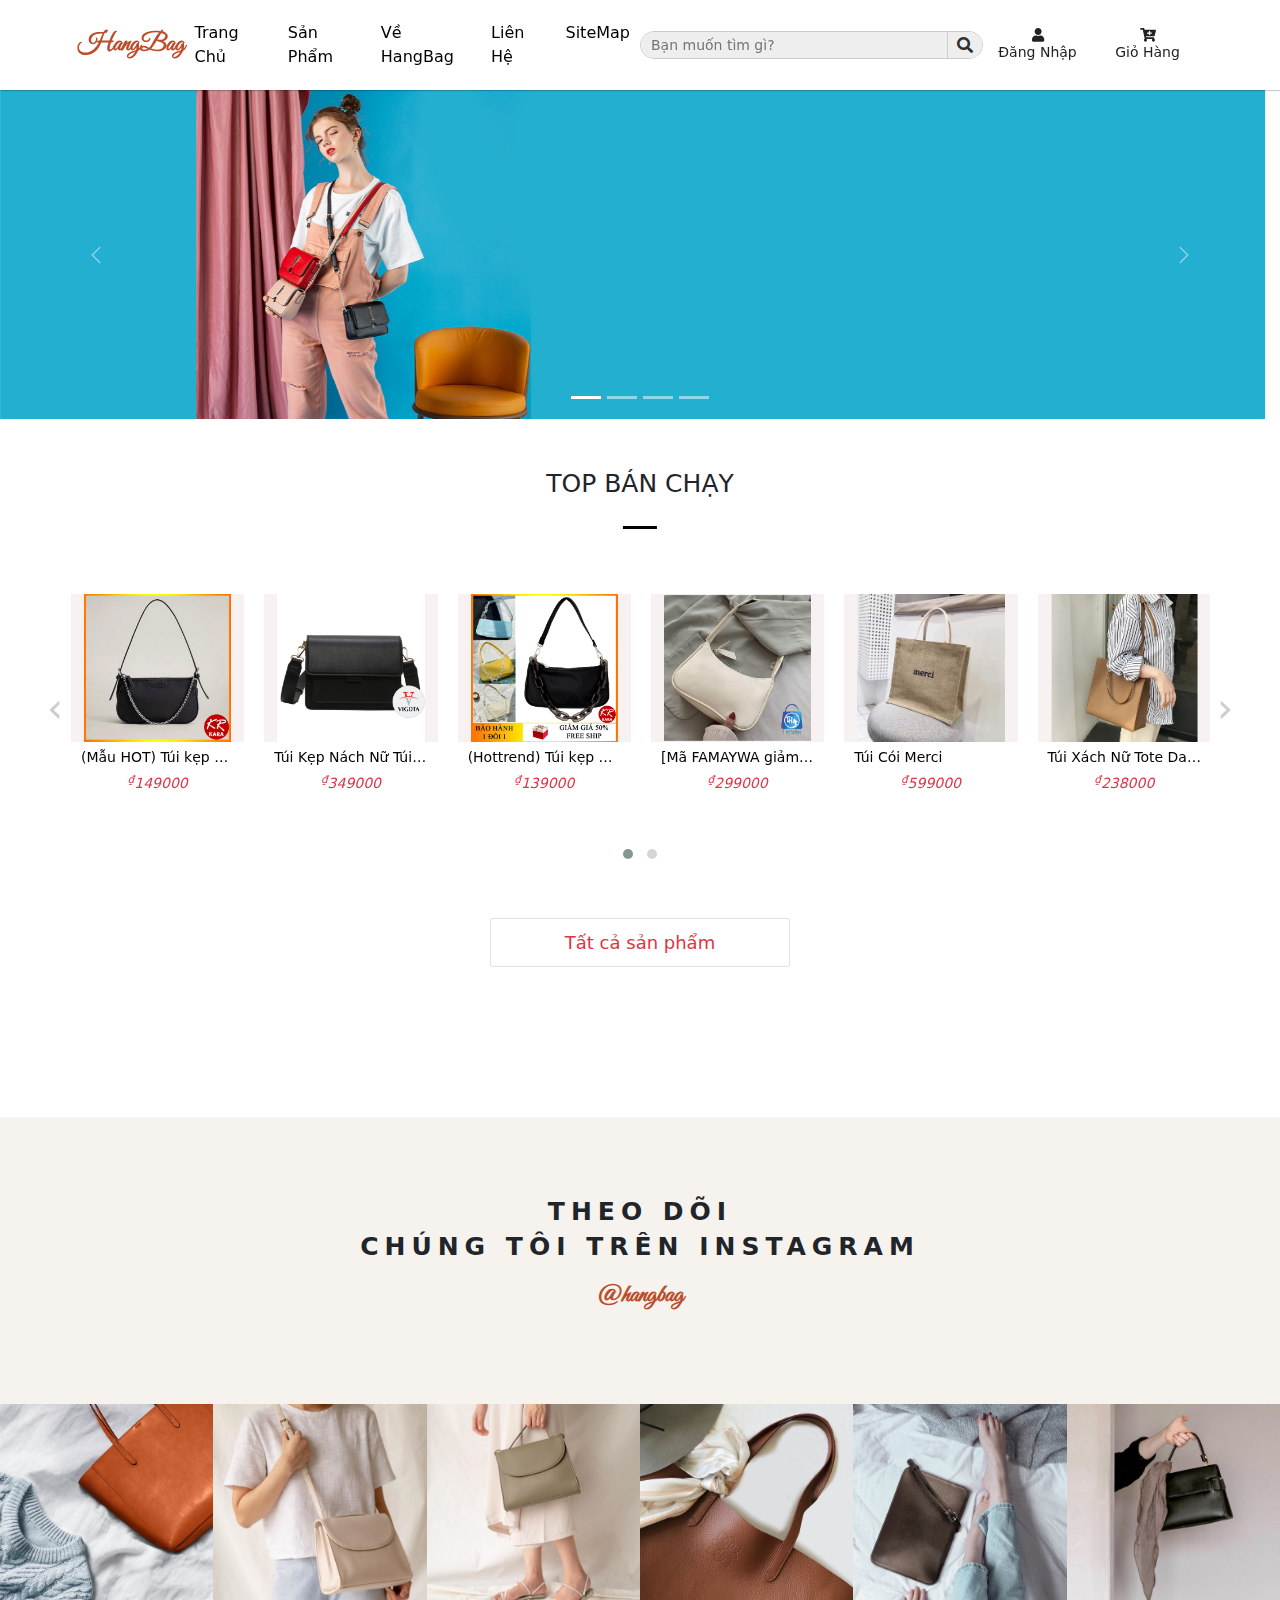
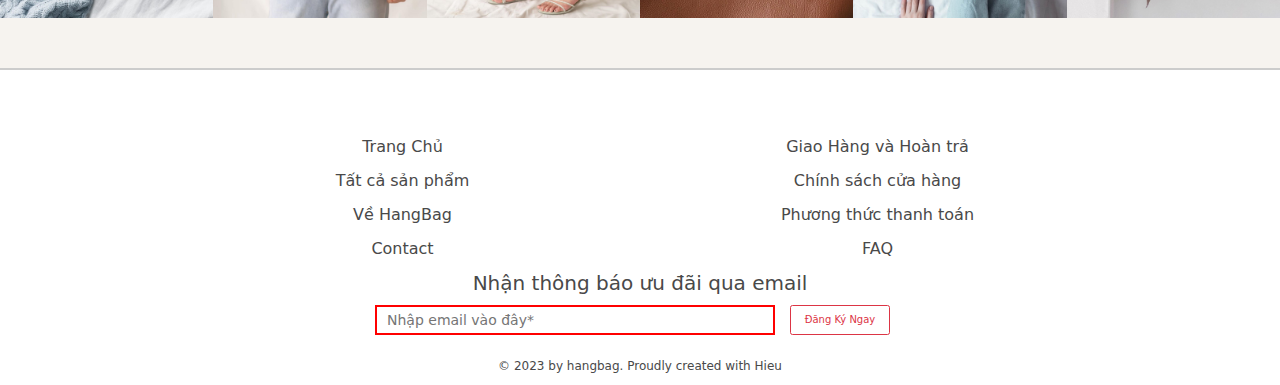
<file: index.html>
<!DOCTYPE html>
<html lang="en">

<head>
    <meta charset="UTF-8">
    <meta http-equiv="X-UA-Compatible" content="IE=edge">
    <meta name="viewport" content="width=device-width, initial-scale=1.0">
    <title>HangBag</title>
    <!-- <link rel="stylesheet" href="https://cdnjs.cloudflare.com/ajax/libs/normalize/8.0.1/normalize.min.css" -->
    <!-- integrity="sha512-NhSC1YmyruXifcj/KFRWoC561YpHpc5Jtzgvbuzx5VozKpWvQ+4nXhPdFgmx8xqexRcpAglTj9sIBWINXa8x5w=="
        crossorigin="anonymous" /> -->
    <link rel="preconnect" href="https://fonts.gstatic.com">
    <link href="https://fonts.googleapis.com/css2?family=Roboto:ital,wght@0,300;0,400;0,500;0,700;1,300&display=swap"
        rel="stylesheet">
    <link href="https://fonts.googleapis.com/css2?family=Great+Vibes&display=swap" rel="stylesheet">

    <link rel="stylesheet" href="./assets/bootstrap/css/bootstrap.min.css">
    <script src="./assets/bootstrap/js/bootstrap.bundle.js"></script>
    <link rel="stylesheet" href="./assets/fonts/fontawesome/css/all.min.css">
    <script src="./assets/js/jquery-3.6.0.min.js"></script>
    <link rel="stylesheet" href="./assets/bootstrap/css/owl.carousel.min.css">
    <link rel="stylesheet" href="./assets/bootstrap/css/owl.theme.default.min.css">
    <link rel="stylesheet" href="./assets/css/base.css">
    <link rel="stylesheet" href="./assets/css/main.css">
    <script src="./assets/bootstrap/js/owl.carousel.min.js"></script>

</head>

<body>
    <div id="app">
        <div class="header__colapse">
            <nav class="navbar">
                <ul class="navbar-nav">
                    <li class="user-name nav-item text-center nav-user"><a href="./pages/login.html">Tên tài khoản</a>
                    </li>
                    <li class="nav-item header__colapse-item"><a href="./index.html" class="nav-link mx-2">Trang Chủ</a></li>
                    <li class="nav-item header__colapse-item"><a href="./pages/products.html" class="nav-link mx-2">Sản
                            Phẩm</a></li>
                    <li class="nav-item header__colapse-item"><a href="./pages/cart.html" class="nav-link mx-2">Giỏ
                            Hàng</a>
                    </li>
                    <li class=" nav-item header__colapse-item header__colapse-logout"><a href="./pages/login.html"
                            class="logout nav-link mx-2">Đăng xuất</a></li>
                </ul>
            </nav>
        </div>
        <header class="header">
            <div class="heading container">
                <div class="heading d-flex justify-content-center">
                    <div class="heading__left">
                        <a href="/" class="heading__logo">HangBag</a>
                        <div class="nav">
                            <nav class="navbar navbar-expand">
                                <ul class="navbar-nav">
                                    <li class="nav-item"><a href="./index.html" class="nav-link mx-2">Trang Chủ</a></li>
                                    <li class="nav-item"><a id="btnProduct" href="./pages/products.html"
                                            class="nav-link mx-2">Sản Phẩm</a></li>
                                    <li class="nav-item"><a href="./pages/about.html" class="nav-link mx-2">Về
                                            HangBag</a></li>
                                    <li class="nav-item"><a href="./pages/contact.html" class="nav-link mx-2">Liên
                                            Hệ</a></li>
                                    <li class="nav-item"><a href="./pages/sitemap.html" class="nav-link mx-2">SiteMap</a></li>
                                </ul>
                            </nav>
                        </div>
                    </div>
                    <div class="heading__right">
                        <div class="heading__search">
                            <input type="text" name="search" id="search" placeholder="Bạn muốn tìm gì?">
                            <a href="" class="btn-search search__btn">
                                <i class="fas fa-search"></i>
                            </a>
                        </div>
                        <div class="heading__user">
                            <div class="user mx-3 no-account user-has-account">
                                <!-- user-has-account  no-account-->
                                <a href="./pages/login.html" class="user-link">
                                    <i class="fas fa-user user-icon"></i>
                                    <span class="user-name">Đăng Nhập</span>
                                </a>
                                <div class="has-user">
                                    <div class="user-wrap-info"><a class="user-info" href="./pages/login.html">Thông tin
                                            cá nhân</a></div>
                                    <div class="user-wrap-info"><a class="user-info" href="./pages/cart.html">Xem đơn
                                            hàng</a></div>
                                    <div class="user-wrap-info"><a class="user-info logout" href="">Đăng xuất</a></div>
                                </div>
                            </div>
                            <div class="cart mx-3">
                                <!-- cart_has-item -->
                                <a href="./pages/cart.html" class="cart-link">
                                    <i class="fas fa-cart-plus cart-icon"></i>
                                    <span class="user-cart">Giỏ Hàng</span>
                                </a>
                                <span class="totalProduct "></span>
                            </div>
                        </div>
                    </div>
                </div>

            </div>
            <div class="header__btn-colapse">
                <label for="toggle-nav" id="nav-btn-colapse" class="header__toggle-nav"></label>
            </div>


        </header>
        <div class="main">
            <!-- phải chỉnh lại -->
            <div id="bannerProduct" class="carousel slide" data-interval="500" data-bs-ride="carousel">
                <div class="carousel-indicators">
                    <button type="button" data-bs-target="#bannerProduct" data-bs-slide-to="0" class="active"
                        aria-current="true" aria-label="Slide 1"></button>
                    <button type="button" data-bs-target="#bannerProduct" data-bs-slide-to="1"
                        aria-label="Slide 2"></button>
                    <button type="button" data-bs-target="#bannerProduct" data-bs-slide-to="2"
                        aria-label="Slide 3"></button>
                    <button type="button" data-bs-target="#bannerProduct" data-bs-slide-to="3"
                        aria-label="Slide 4"></button>
                </div>
                <div class="carousel-inner">
                    <div class="carousel-item active row">
                        <img src="./assets/img/slide-img-1.jpg" class=" d-block w-100" alt="...">
                    </div>
                    <div class="carousel-item">
                        <img src="./assets/img/slide-img-2.jpg" class=" d-block w-100" alt="...">
                    </div>
                    <div class="carousel-item">
                        <img src="./assets/img/slide-img-3.jpg" class=" d-block w-100" alt="...">
                    </div>
                    <div class="carousel-item">
                        <img src="./assets/img/slide-img-4.jpg" class=" d-block w-100" alt="...">
                    </div>
                </div>
                <button class="carousel-control-prev" type="button" data-bs-target="#bannerProduct"
                    data-bs-slide="prev">
                    <span class="carousel-control-prev-icon" aria-hidden="true"></span>
                    <span class="visually-hidden">Previous</span>
                </button>
                <button class="carousel-control-next" type="button" data-bs-target="#bannerProduct"
                    data-bs-slide="next">
                    <span class="carousel-control-next-icon" aria-hidden="true"></span>
                    <span class="visually-hidden">Next</span>
                </button>
            </div>
            <!-- best sale -->
            <div class="sale container">
                <h1 class="sale__heading">
                    top bán chạy
                </h1>
                <div class="sale__product">
                    <!-- <div class="row sale__content pt-5 d-flex "> -->
                    <div class="owl-carousel wrapper-product owl-theme owl-loaded">
                        <div class="owl-stage-outer">
                            <div class="owl-stage">
                                <div class="owl-item ">
                                    <a href="./pages/products-detail.html" id="item-1" class="sale__item-link">
                                        <div class="sale__wrap-img">
                                            <img src="./assets/img/items/item-1.jpg" alt="" class="sale__img">
                                            <span class="sale__view">Xem chi tiết</span>
                                        </div>
                                        <span class="sale__discript d-block">(Mẫu HOT) Túi kẹp nách nữ vải dù dây xích
                                            KR 323- Chất Dù cao cấp, Size 24, 3 màu lựa chọn- KARA 323</span>
                                        <span class="sale__price text-danger d-block">
                                            <sup>₫</sup>149000</span>
                                    </a>
                                </div>
                                <div class="owl-item ">
                                    <a href="./pages/products-detail.html" id="item-2" class="sale__item-link">
                                        <div class="sale__wrap-img">
                                            <img src="./assets/img/items/item-2.jpg" alt="" class="sale__img">
                                            <span class="sale__view">Xem chi tiết</span>
                                        </div>
                                        <span class="sale__discript d-block">Túi Kẹp Nách Nữ Túi Đeo Chéo Nữ Vintage
                                            Hottrend KR 180- 2 Màu Lựa chọn, Chất liệu cao cấp, Có 2 Dây- KARA
                                            180</span>
                                        <span class="sale__price text-danger d-block">
                                            <sup>₫</sup>349000</span>
                                    </a>
                                </div>
                                <div class="owl-item ">
                                    <a href="./pages/products-detail.html" id="item-4" class="sale__item-link">
                                        <div class="sale__wrap-img">
                                            <img src="./assets/img/items/item-4.jpg" alt="" class="sale__img">
                                            <span class="sale__view">Xem chi tiết</span>
                                        </div>
                                        <span class="sale__discript d-block">(Hottrend) Túi kẹp nách nữ vải dù cao cấp
                                            KR 274- Chất Dù cao cấp, Size 24, 4 màu lựa chọn- KARA 274</span>
                                        <span class="sale__price text-danger d-block">
                                            <sup>₫</sup>139000</span>
                                    </a>
                                </div>
                                <div class="owl-item ">
                                    <a href="./pages/products-detail.html" id="item-6" class="sale__item-link">
                                        <div class="sale__wrap-img">
                                            <img src="./assets/img/items/item-6.jpg" alt="" class="sale__img">
                                            <span class="sale__view">Xem chi tiết</span>
                                        </div>
                                        <span class="sale__discript d-block">[Mã FAMAYWA giảm 10k đơn từ 50k] Túi xách
                                            nữ, túi kẹp nách da mềm trơn BH 433</span>
                                        <span class="sale__price text-danger d-block">
                                            <sup>₫</sup>299000</span>
                                    </a>
                                </div>
                                <div class="owl-item ">
                                    <a href="./pages/products-detail.html" id="item-7" class="sale__item-link">
                                        <div class="sale__wrap-img">
                                            <img src="./assets/img/items/item-7.jpg" alt="" class="sale__img">
                                            <span class="sale__view">Xem chi tiết</span>
                                        </div>
                                        <span class="sale__discript d-block">Túi Cói Merci</span>
                                        <span class="sale__price text-danger d-block">
                                            <sup>₫</sup>599000</span>
                                    </a>
                                </div>
                                <div class="owl-item ">
                                    <a href="./pages/products-detail.html" id="item-9" class="sale__item-link">
                                        <div class="sale__wrap-img">
                                            <img src="./assets/img/items/item-9.jpg" alt="" class="sale__img">
                                            <span class="sale__view">Xem chi tiết</span>
                                        </div>
                                        <span class="sale__discript d-block">Túi Xách Nữ Tote Da PU Cao Cấp Mềm Đẹp Phom
                                            Vuông Kèm Ví Nhỏ Xinh Có Dây Đeo Chéo Style Thời Trang Công Sở Đi Làm Đi
                                            Học</span>
                                        <span class="sale__price text-danger d-block">
                                            <sup>₫</sup>238000</span>
                                    </a>
                                </div>
                                <div class="owl-item ">
                                    <a href="./pages/products-detail.html" id="item-10" class="sale__item-link">
                                        <div class="sale__wrap-img">
                                            <img src="./assets/img/items/item-10.jpg" alt="" class="sale__img">
                                            <span class="sale__view">Xem chi tiết</span>
                                        </div>
                                        <span class="sale__discript d-block">Túi xách tay nữ thương hiệu NEVENKA phong
                                            cách trẻ trung thanh lịch N9291</span>
                                        <span class="sale__price text-danger d-block">
                                            <sup>₫</sup>238000</span>
                                    </a>
                                </div>
                            </div>
                        </div>
                    </div>
                    <div>
                        <a href="./pages/products.html" class="btn btn-outline-danger sale__btn-all border">Tất cả sản
                            phẩm</a>
                    </div>

                </div>
            </div>
            <div class="following">
                <div class="row text-center following__title">
                    <h1 class="following__header">THEO DÕI</h1>
                    <h1 class="following__header">CHÚNG TÔI TRÊN INSTAGRAM</h1>
                    <a href="#" class="following__ig-link">@HangBag</a>
                </div>
                <div class="following__display-img g-0 row">
                    <div class="following__wrap-img col-2">
                        <img src="./assets/img/following-01.jpg" alt="" class="w-100 following__img">
                    </div>
                    <div class="following__wrap-img col-2">
                        <img src="./assets/img/following-02.jpg" alt="" class="w-100 following__img">
                    </div>
                    <div class="following__wrap-img col-2">
                        <img src="./assets/img/following-03.jpg" alt="" class="w-100 following__img">
                    </div>
                    <div class="following__wrap-img col-2">
                        <img src="./assets/img/following-04.jpg" alt="" class="w-100 following__img">
                    </div>
                    <div class="following__wrap-img col-2">
                        <img src="./assets/img/following-05.jpg" alt="" class="w-100 following__img">
                    </div>
                    <div class="following__wrap-img col-2">
                        <img src="./assets/img/following-06.jpg" alt="" class="w-100 following__img">
                    </div>
                </div>
            </div>

        </div>
        <footer class="footer ">
            <div class="container">
                <div class="footer__top d-flex flex-wrap justify-content-evenly">
                    <div class="footer__left text-center">
                        <a class="text-decoration-none py-2 d-block" href="./index.html">Trang Chủ</a>
                        <a class="text-decoration-none py-2 d-block" href="./pages/products.html">Tất cả sản phẩm</a>
                        <a class="text-decoration-none py-2 d-block" href="./pages/about.html">Về HangBag</a>
                        <a class="text-decoration-none py-2 d-block" href="./pages/contact.html">Contact</a>
                    </div>
                    <div class="footer__right text-center">
                        <a class="text-decoration-none py-2 d-block" href="#">Giao Hàng và Hoàn trả</a>
                        <a class="text-decoration-none py-2 d-block" href="#">Chính sách cửa hàng</a>
                        <a class="text-decoration-none py-2 d-block" href="#">Phương thức thanh toán</a>
                        <a class="text-decoration-none py-2 d-block" href="#">FAQ</a>
                    </div>
                </div>
                <div class="footer__follow text-center">
                    <h2 class="py-2">Nhận thông báo ưu đãi qua email</h2>
                    <div class="footer__subscribe d-flex align-content-center justify-content-center">
                        <input type="email" name="" placeholder="Nhập email vào đây*" id="" class="footer__input">
                        <button class="mx-4 btn btn-outline-danger footer__btn">Đăng Ký Ngay</button>
                    </div>
                    <p class="copyright">© 2023 by hangbag. Proudly created with Hieu</p>
                </div>
            </div>
        </footer>
    </div>
    <script src="./assets/js/app.js"></script>
    <script>
        getProductId();
        eventScroll();
    </script>
</body>

</html>
</file>
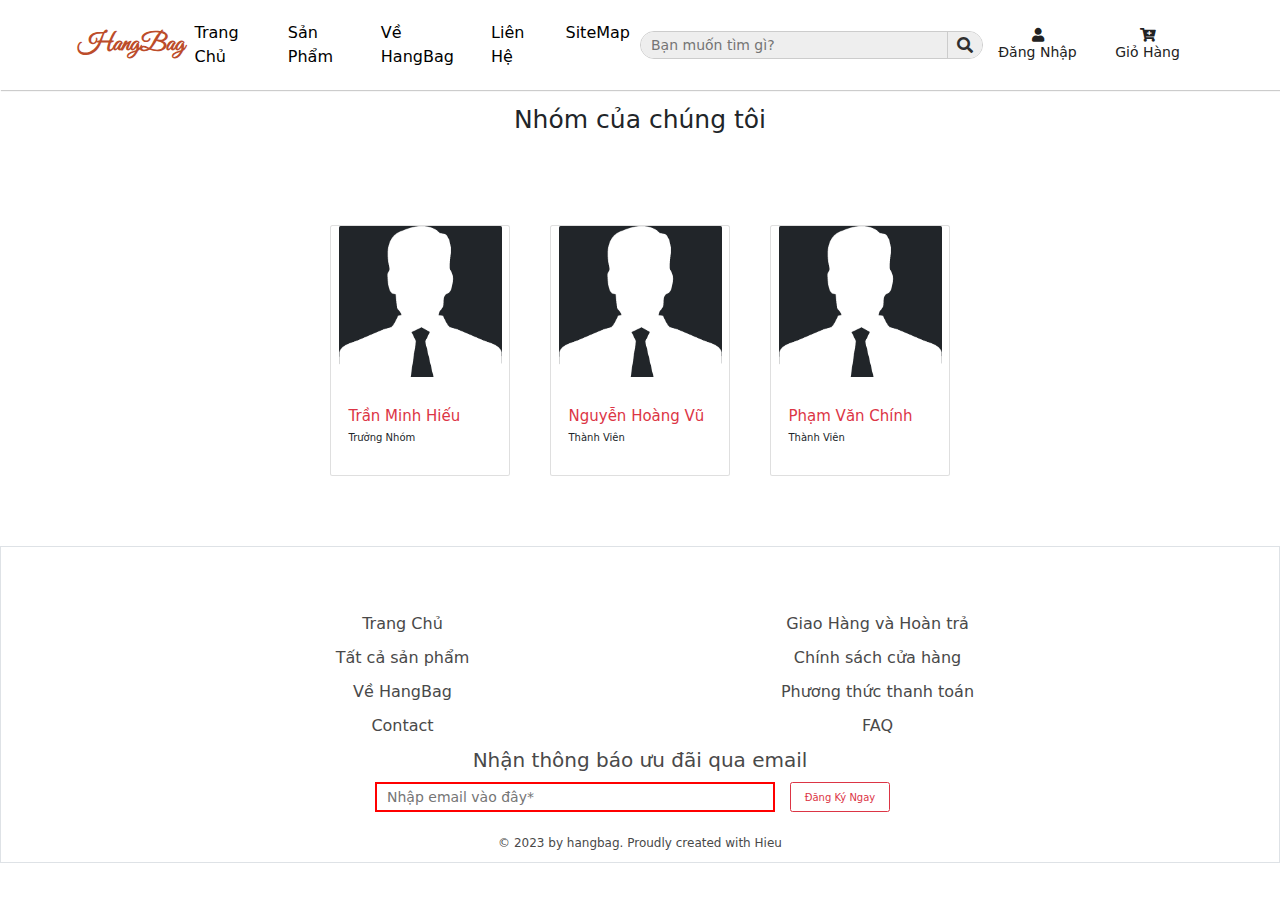
<file: pages/about.html>
<!DOCTYPE html>
<html lang="en">
<head>
    <meta charset="UTF-8">
    <meta http-equiv="X-UA-Compatible" content="IE=edge">
    <meta name="viewport" content="width=device-width, initial-scale=1.0">
    <title>Về HangBag</title>
    <link rel="preconnect" href="https://fonts.gstatic.com">
    <link href="https://fonts.googleapis.com/css2?family=Roboto:ital,wght@0,300;0,400;0,500;0,700;1,300&display=swap"
        rel="stylesheet">
    <link href="https://fonts.googleapis.com/css2?family=Great+Vibes&display=swap" rel="stylesheet">

    <link rel="stylesheet" href="../assets/bootstrap/css/bootstrap.min.css">
    <script src="../assets/bootstrap/js/bootstrap.bundle.js"></script>
    <link rel="stylesheet" href="../assets/fonts/fontawesome/css/all.min.css">
    <script src="../assets/js/jquery-3.6.0.min.js"></script>
    <link rel="stylesheet" href="../assets/bootstrap/css/owl.carousel.min.css">
    <link rel="stylesheet" href="../assets/bootstrap/css/owl.theme.default.min.css">
    <script src="../assets/bootstrap/js/owl.carousel.min.js"></script>
    <link rel="stylesheet" href="../assets/css/base.css">
    <link rel="stylesheet" href="../assets/css/main.css">
    <style>
        .card{
            margin: 7rem 2rem;
        }
    </style>
</head>

<body>
    <div id="app">
        <div class="header__colapse">
            <nav class="navbar">
                <ul class="navbar-nav">
                    <li class="user-name nav-item text-center nav-user"><a href="./login.html">Tên tài khoản</a></li>
                    <li class="nav-item header__colapse-item"><a href="../index.html" class="nav-link mx-2">Trang Chủ</a></li>
                    <li class="nav-item header__colapse-item"><a href="./products.html" class="nav-link mx-2">Sản
                            Phẩm</a></li>
                    <li class="nav-item header__colapse-item"><a href="./cart.html" class="nav-link mx-2">Giỏ
                            Hàng</a>
                    </li>
                    <li class=" nav-item header__colapse-item header__colapse-logout"><a href="./login.html"
                            class="logout nav-link mx-2">Đăng nhập</a></li>
                </ul>
            </nav>
        </div>
        <header class="header">
            <div class="heading container">
                <div class="heading d-flex justify-content-center">
                    <div class="heading__left">
                        <a href="/" class="heading__logo">HangBag</a>
                        <div class="nav">
                            <nav class="navbar navbar-expand">
                                <ul class="navbar-nav">
                                    <li class="nav-item"><a href="../index.html" class="nav-link mx-2">Trang Chủ</a></li>
                                    <li class="nav-item"><a id="btnProduct" href="./products.html"
                                            class="nav-link mx-2">Sản Phẩm</a></li>
                                    <li class="nav-item"><a href="./about.html" class="nav-link mx-2">Về HangBag</a>
                                    </li>
                                    <li class="nav-item"><a href="./contact.html" class="nav-link mx-2">Liên Hệ</a></li>
                                    <li class="nav-item"><a href="./sitemap.html" class="nav-link mx-2">SiteMap</a></li>
                                </ul>
                            </nav>
                        </div>
                    </div>
                    <div class="heading__right">
                        <div class="heading__search">
                            <input type="text" name="search" id="search" placeholder="Bạn muốn tìm gì?">
                            <a href="" class="btn-search search__btn">
                                <i class="fas fa-search"></i>
                            </a>
                        </div>
                        <div class="heading__user">
                            <div class="user mx-3 no-account ">
                                <!-- user-has-account  no-account-->
                                <a href="./login.html" class="user-link">
                                    <i class="fas fa-user user-icon"></i>
                                    <span class="user-name">Đăng Nhập</span>
                                </a>
                                <div class="has-user">
                                    <div class="user-wrap-info"><a class="user-info" href="./login.html">Thông tin cá
                                            nhân</a></div>
                                    <div class="user-wrap-info"><a class="user-info" href="./cart.html">Xem đơn hàng</a>
                                    </div>
                                    <div class="user-wrap-info"><a class="user-info logout" href="">Đăng xuất</a></div>
                                </div>
                            </div>
                            <div class="cart mx-3">
                                <!-- cart_has-item -->
                                <a href="./cart.html" class="cart-link">
                                    <i class="fas fa-cart-plus cart-icon"></i>
                                    <span class="user-cart">Giỏ Hàng</span>
                                </a>
                                <span class="totalProduct "></span>
                            </div>
                        </div>
                    </div>
                </div>

            </div>
            <div class="header__btn-colapse">
                <label for="toggle-nav" id="nav-btn-colapse" class="header__toggle-nav"></label>
            </div>


        </header>
        <div class="main">
            <div class="container ">
                <h1 class="py-4 text-center">Nhóm của chúng tôi</h1>
                <div class="row d-flex justify-content-center">
                    <div class="card" style="width: 18rem;">
                        <img src="../assets/img/Avatar.png" class="bg-dark card-img-top" alt="...">
                        <div class="card-body py-5">
                            <h4 class="card-title text-danger">Trần Minh Hiếu</h4>
                            <p class="card-text">Trưởng Nhóm</p>
                        </div>
                    </div>
                    <div class="card" style="width: 18rem;">
                        <img src="../assets/img/Avatar.png" class="bg-dark card-img-top" alt="...">
                        <div class="card-body py-5">
                            <h4 class="card-title text-danger">Nguyễn Hoàng Vũ</h4>
                            <p class="card-text">Thành Viên</p>
                        </div>
                    </div>
                    <div class="card" style="width: 18rem;">
                        <img src="../assets/img/Avatar.png" class="bg-dark card-img-top" alt="...">
                        <div class="card-body py-5">
                            <h4 class="card-title text-danger">Phạm Văn Chính</h4>
                            <p class="card-text">Thành Viên</p>
                            
                        </div>
                    </div>
                </div>
            </div>
        </div>
        <footer class="footer border ">
            <div class="container">
                <div class="footer__top d-flex flex-wrap justify-content-evenly">
                    <div class="footer__left text-center">
                        <a class="text-decoration-none py-2 d-block" href="/">Trang Chủ</a>
                        <a class="text-decoration-none py-2 d-block" href="#">Tất cả sản phẩm</a>
                        <a class="text-decoration-none py-2 d-block" href="#">Về HangBag</a>
                        <a class="text-decoration-none py-2 d-block" href="#">Contact</a>
                    </div>
                    <div class="footer__right text-center">
                        <a class="text-decoration-none py-2 d-block" href="#">Giao Hàng và Hoàn trả</a>
                        <a class="text-decoration-none py-2 d-block" href="#">Chính sách cửa hàng</a>
                        <a class="text-decoration-none py-2 d-block" href="#">Phương thức thanh toán</a>
                        <a class="text-decoration-none py-2 d-block" href="#">FAQ</a>
                    </div>
                </div>
                <div class="footer__follow text-center">
                    <h2 class="py-2">Nhận thông báo ưu đãi qua email</h2>
                    <div class="footer__subscribe d-flex align-content-center justify-content-center">
                        <input type="email" name="" placeholder="Nhập email vào đây*" id="" class="footer__input">
                        <button class="mx-4 btn btn-outline-danger footer__btn">Đăng Ký Ngay</button>
                    </div>
                    <p class="copyright">© 2023 by hangbag. Proudly created with Hieu</p>
                </div>
            </div>
        </footer>
    </div>
    <script src="../assets/js/app.js"></script>
</body>

</html>
</file>
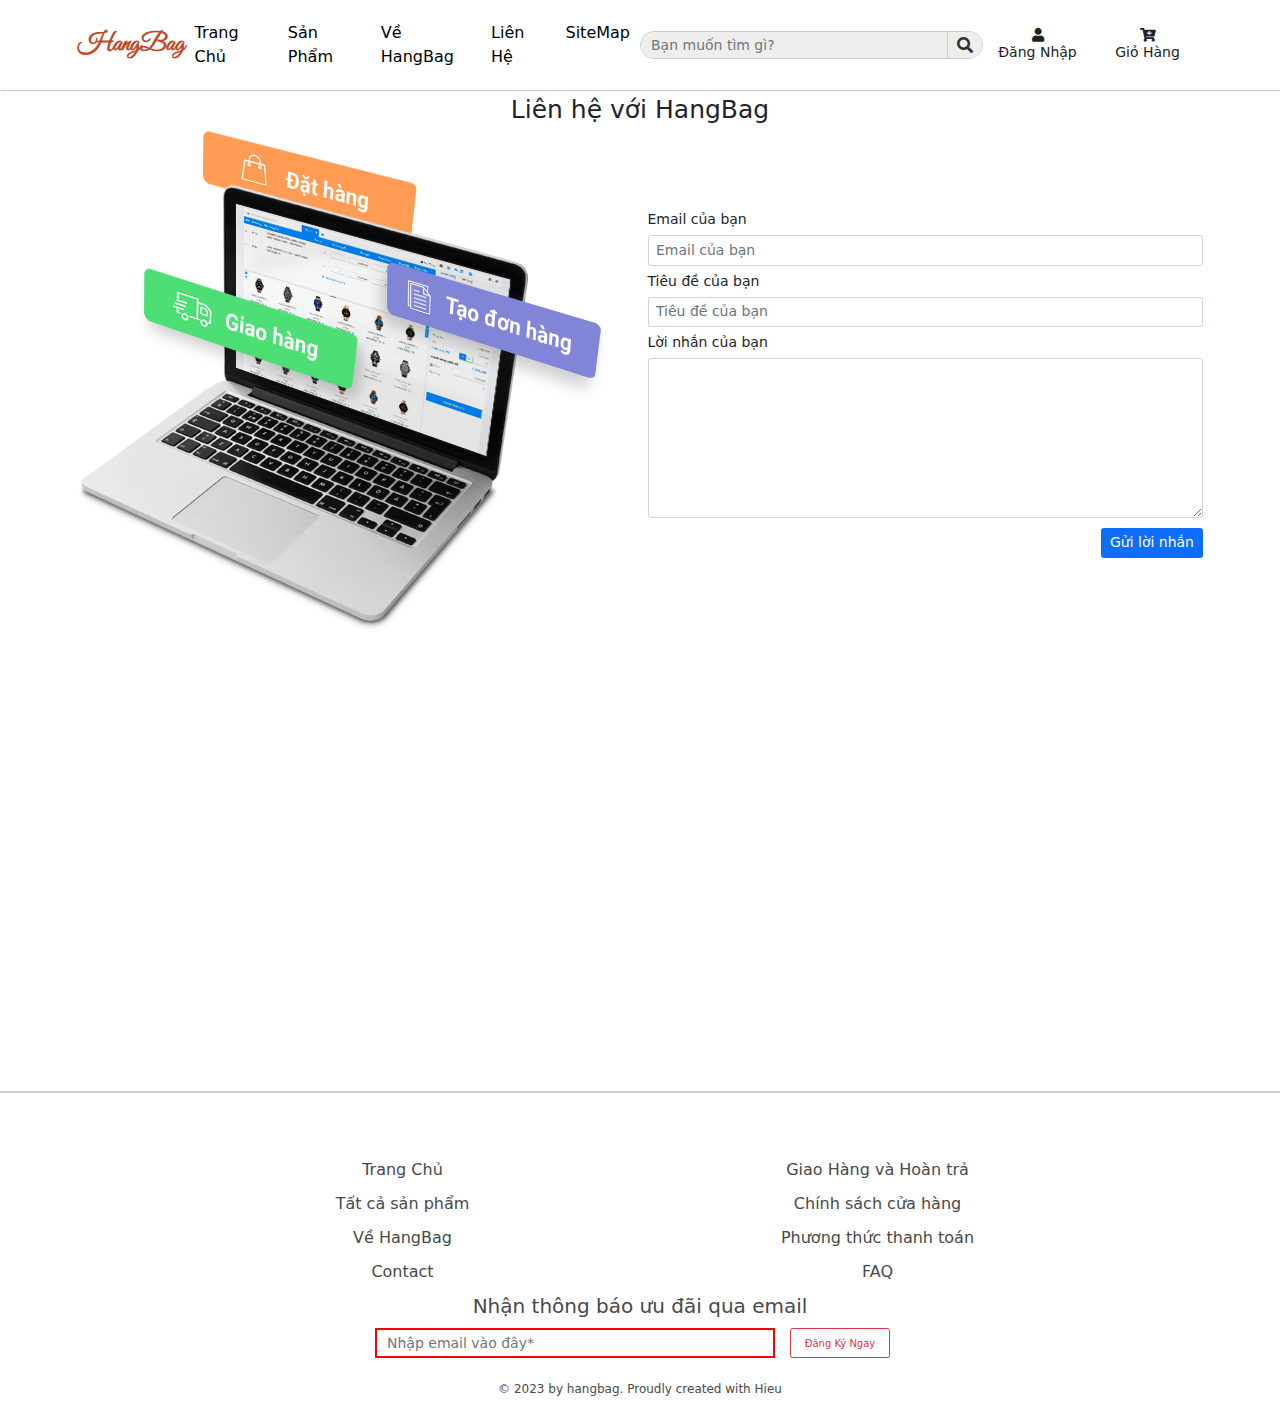
<file: pages/contact.html>
<!DOCTYPE html>
<html lang="en">

<head>
    <meta charset="UTF-8">
    <meta http-equiv="X-UA-Compatible" content="IE=edge">
    <meta name="viewport" content="width=device-width, initial-scale=1.0">
    <title>Liên Hệ</title>
    <!-- <link rel="stylesheet" href="https://cdnjs.cloudflare.com/ajax/libs/normalize/8.0.1/normalize.min.css" -->
        <!-- integrity="sha512-NhSC1YmyruXifcj/KFRWoC561YpHpc5Jtzgvbuzx5VozKpWvQ+4nXhPdFgmx8xqexRcpAglTj9sIBWINXa8x5w=="
        crossorigin="anonymous" /> -->
    <link rel="preconnect" href="https://fonts.gstatic.com">
    <link href="https://fonts.googleapis.com/css2?family=Roboto:ital,wght@0,300;0,400;0,500;0,700;1,300&display=swap"
        rel="stylesheet">
    <link href="https://fonts.googleapis.com/css2?family=Great+Vibes&display=swap" rel="stylesheet">

    <link rel="stylesheet" href="../assets/bootstrap/css/bootstrap.min.css">
    <script src="../assets/bootstrap/js/bootstrap.bundle.js"></script>
    <link rel="stylesheet" href="../assets/fonts/fontawesome/css/all.min.css">
    <script src="../assets/js/jquery-3.6.0.min.js"></script>
    <link rel="stylesheet" href="../assets/bootstrap/css/owl.carousel.min.css">
    <link rel="stylesheet" href="../assets/bootstrap/css/owl.theme.default.min.css">
    <script src="../assets/bootstrap/js/owl.carousel.min.js"></script>
    <link rel="stylesheet" href="../assets/css/base.css">
    <link rel="stylesheet" href="../assets/css/main.css">

</head>

<body>
    <div id="app">
        <div class="header__colapse">
            <nav class="navbar">
                <ul class="navbar-nav">
                    <li class="user-name nav-item text-center nav-user"><a href="./login.html">Tên tài khoản</a></li>
                    <li class="nav-item header__colapse-item"><a href="../index.html" class="nav-link mx-2">Trang Chủ</a></li>
                    <li class="nav-item header__colapse-item"><a href="./products.html" class="nav-link mx-2">Sản
                            Phẩm</a></li>
                    <li class="nav-item header__colapse-item"><a href="./cart.html" class="nav-link mx-2">Giỏ
                            Hàng</a>
                    </li>
                    <li class=" nav-item header__colapse-item header__colapse-logout"><a href="./login.html"
                            class="logout nav-link mx-2">Đăng nhập</a></li>
                </ul>
            </nav>
        </div>
        <header class="header">
            <div class="heading container">
                <div class="heading d-flex justify-content-center">
                    <div class="heading__left">
                        <a href="/" class="heading__logo">HangBag</a>
                        <div class="nav">
                            <nav class="navbar navbar-expand">
                                <ul class="navbar-nav">
                                    <li class="nav-item"><a href="../index.html" class="nav-link mx-2">Trang Chủ</a></li>
                                    <li class="nav-item"><a id="btnProduct" href="./products.html" class="nav-link mx-2">Sản Phẩm</a></li>
                                    <li class="nav-item"><a href="./about.html" class="nav-link mx-2">Về HangBag</a></li>
                                    <li class="nav-item"><a href="./contact.html" class="nav-link mx-2">Liên Hệ</a></li>
                                    <li class="nav-item"><a href="./sitemap.html" class="nav-link mx-2">SiteMap</a></li>
                                </ul>
                            </nav>
                        </div>
                    </div>
                    <div class="heading__right">
                        <div class="heading__search">
                            <input type="text" name="search" id="search" placeholder="Bạn muốn tìm gì?">
                            <a href="" class="btn-search search__btn">
                                <i class="fas fa-search"></i>
                            </a>
                        </div>
                        <div class="heading__user">
                            <div class="user mx-3 no-account ">
                                <!-- user-has-account  no-account-->
                                <a href="./login.html" class="user-link">
                                    <i class="fas fa-user user-icon"></i>
                                    <span class="user-name">Đăng Nhập</span>
                                </a>
                                <div class="has-user">
                                    <div class="user-wrap-info"><a class="user-info" href="./login.html">Thông tin cá nhân</a></div>
                                    <div class="user-wrap-info"><a class="user-info" href="./cart.html">Xem đơn hàng</a></div>
                                    <div class="user-wrap-info"><a class="user-info logout"  href="">Đăng xuất</a></div>
                                </div>
                            </div>
                            <div class="cart mx-3">
                                <!-- cart_has-item -->
                                <a href="./cart.html" class="cart-link">
                                    <i class="fas fa-cart-plus cart-icon"></i>
                                    <span class="user-cart">Giỏ Hàng</span>
                                </a>
                                <span class="totalProduct "></span>
                            </div>
                        </div>
                    </div>
                </div>

            </div>
            <div class="header__btn-colapse">
                <label for="toggle-nav" id="nav-btn-colapse" class="header__toggle-nav"></label>
            </div>


        </header>
        <div class="main">
            <!-- cotact -->
            <div class="container mt-2">
                <h1 class="text-center">Liên hệ với HangBag</h1>
                <div class="row">
                    <div class="col col-md-6">
                        <img src="../assets/img/marketing-1.png">
                    </div>
                    <div class="col col-md-6 d-flex align-items-center">
                        <form method="post" action="/index.html" class="w-100">
                            <div class="form-group">
                                <label for="email">Email của bạn</label>
                                <input type="email" class="form-control" id="email" name="email"
                                    placeholder="Email của bạn">
                            </div>
                            <div class="form-group">
                                <label for="title">Tiêu đề của bạn</label>
                                <input type="text" class="form-control" id="title" name="title"
                                    placeholder="Tiêu đề của bạn">
                            </div>
                            <div class="form-group">
                                <label for="message">Lời nhắn của bạn</label>
                                <textarea name="message" rows="10" class="form-control"></textarea>
                            </div>
                            <button class="btn btn-primary" name="btnGuiLoiNhan">Gửi lời nhắn</button>
                        </form>
                    </div>
                </div>
                <div class="row mt-2">
                    <div class="col col-md-12">
                        <iframe
                            src="https://www.google.com/maps/embed?pb=!1m18!1m12!1m3!1d3919.0626359427188!2d106.62666801455508!3d10.806514792301089!2m3!1f0!2f0!3f0!3m2!1i1024!2i768!4f13.1!3m3!1m2!1s0x31752be27d8b4f4d%3A0x92dcba2950430867!2zVHLGsOG7nW5nIMSQYcyjaSBob8yjYyBDw7RuZyBuZ2hp4buHcCBUaOG7sWMgcGjhuqltIFRow6BuaCBwaOG7kSBI4buTIENow60gTWluaA!5e0!3m2!1svi!2s!4v1620694061056!5m2!1svi!2s"
                            width="100%" height="450" style="border:0;" allowfullscreen="" loading="lazy"></iframe>
                    </div>
                </div>
            </div>
        </div>
        <footer class="footer ">
            <div class="container">
                <div class="footer__top d-flex flex-wrap justify-content-evenly">
                    <div class="footer__left text-center">
                        <a class="text-decoration-none py-2 d-block" href="/">Trang Chủ</a>
                        <a class="text-decoration-none py-2 d-block" href="#">Tất cả sản phẩm</a>
                        <a class="text-decoration-none py-2 d-block" href="#">Về HangBag</a>
                        <a class="text-decoration-none py-2 d-block" href="#">Contact</a>
                    </div>
                    <div class="footer__right text-center">
                        <a class="text-decoration-none py-2 d-block" href="#">Giao Hàng và Hoàn trả</a>
                        <a class="text-decoration-none py-2 d-block" href="#">Chính sách cửa hàng</a>
                        <a class="text-decoration-none py-2 d-block" href="#">Phương thức thanh toán</a>
                        <a class="text-decoration-none py-2 d-block" href="#">FAQ</a>
                    </div>
                </div>
                <div class="footer__follow text-center">
                    <h2 class="py-2">Nhận thông báo ưu đãi qua email</h2>
                    <div class="footer__subscribe d-flex align-content-center justify-content-center">
                        <input type="email" name="" placeholder="Nhập email vào đây*" id="" class="footer__input">
                        <button class="mx-4 btn btn-outline-danger footer__btn">Đăng Ký Ngay</button>
                    </div>
                    <p class="copyright">© 2023 by hangbag. Proudly created with Hieu</p>
                </div>
            </div>
        </footer>
    </div>
    <script src="../assets/js/app.js"></script>
    <script>
        eventScroll();
    </script>
</body>

</html>
</file>
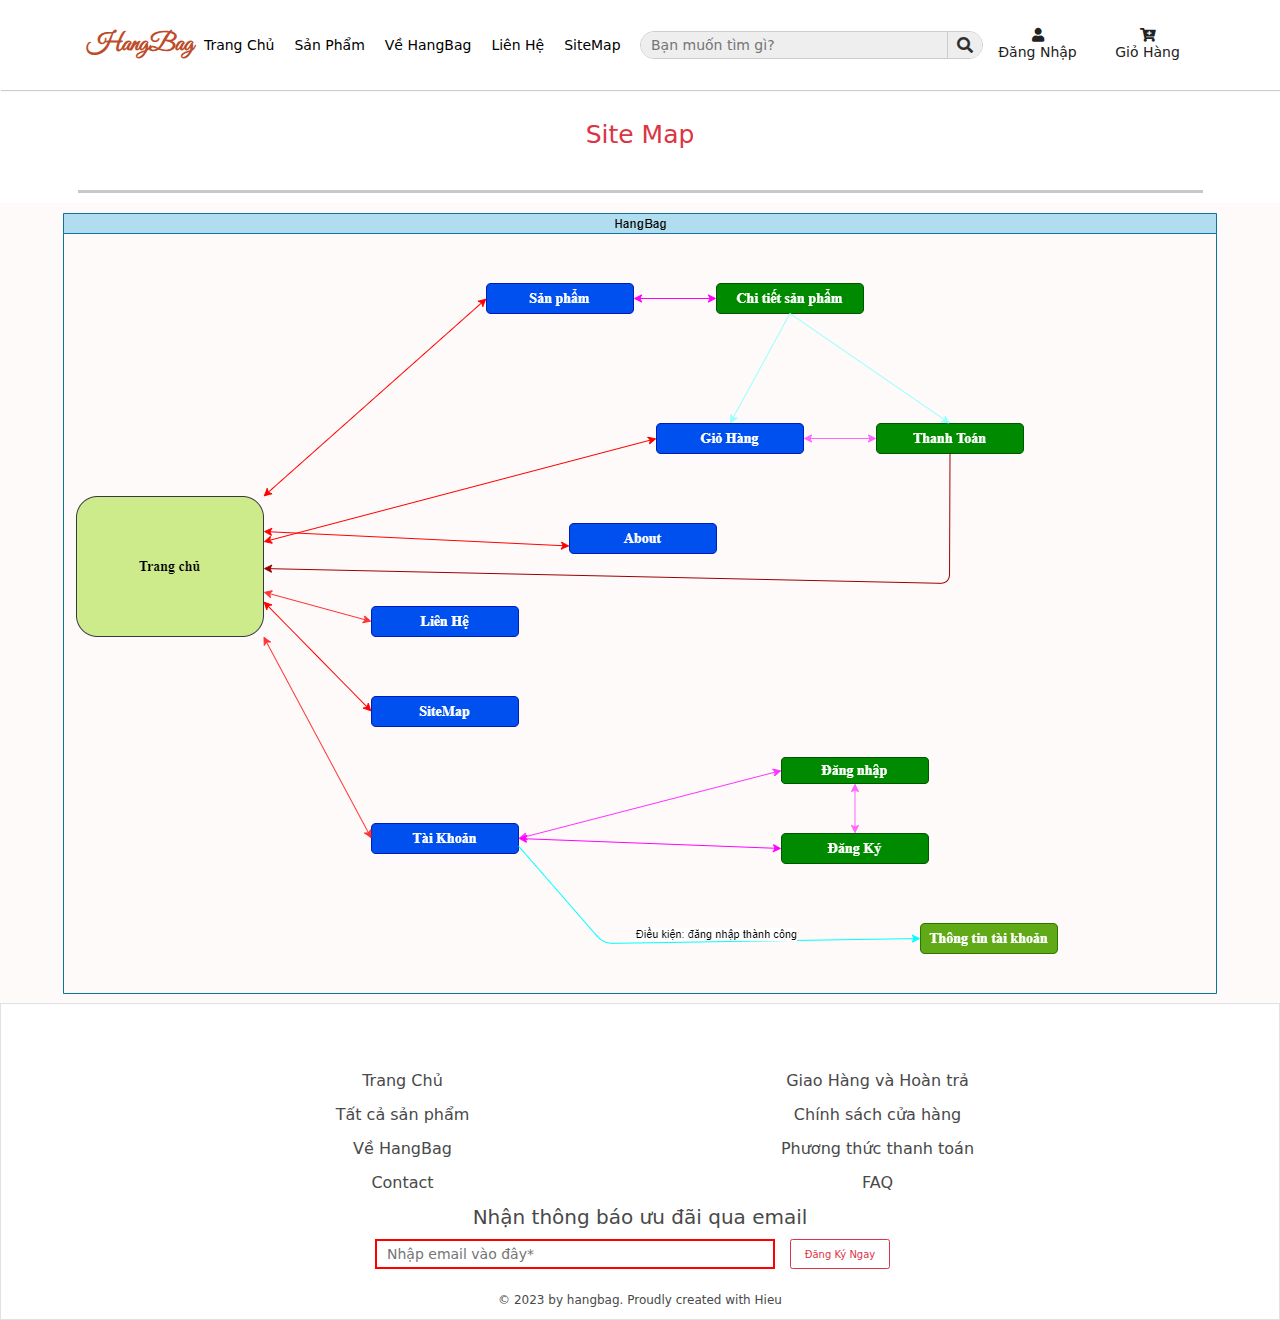
<file: pages/sitemap.html>
<!DOCTYPE html>
<html lang="en">

<head>
    <meta charset="UTF-8">
    <meta http-equiv="X-UA-Compatible" content="IE=edge">
    <meta name="viewport" content="width=device-width, initial-scale=1.0">
    <title>Site Map</title>
    <link rel="preconnect" href="https://fonts.gstatic.com">
    <link href="https://fonts.googleapis.com/css2?family=Roboto:ital,wght@0,300;0,400;0,500;0,700;1,300&display=swap"
        rel="stylesheet">
    <link href="https://fonts.googleapis.com/css2?family=Great+Vibes&display=swap" rel="stylesheet">

    <link rel="stylesheet" href="../assets/bootstrap/css/bootstrap.min.css">
    <script src="../assets/bootstrap/js/bootstrap.bundle.js"></script>
    <link rel="stylesheet" href="../assets/fonts/fontawesome/css/all.min.css">
    <script src="../assets/js/jquery-3.6.0.min.js"></script>
    <link rel="stylesheet" href="../assets/bootstrap/css/owl.carousel.min.css">
    <link rel="stylesheet" href="../assets/bootstrap/css/owl.theme.default.min.css">
    <script src="../assets/bootstrap/js/owl.carousel.min.js"></script>
    <link rel="stylesheet" href="../assets/css/base.css">
    <link rel="stylesheet" href="../assets/css/main.css">
    <style>
        .card {
            margin: 7rem 2rem;
        }
        li {
            font-size: 1.4rem;
        }
        #sitemap{
            background-image: url('../assets/img/sitemap.png');
            background-repeat: no-repeat;
            background-position: center;
            background-color: snow;
            width: 100%;
            height: 800px;
        }
    </style>
</head>

<body>
    <div id="app">
        <div class="header__colapse">
            <nav class="navbar">
                <ul class="navbar-nav">
                    <li class="user-name nav-item text-center nav-user"><a href="./login.html">Tên tài khoản</a></li>
                    <li class="nav-item header__colapse-item"><a href="../index.html" class="nav-link mx-2">Trang Chủ</a></li>
                    <li class="nav-item header__colapse-item"><a href="./products.html" class="nav-link mx-2">Sản
                            Phẩm</a></li>
                    <li class="nav-item header__colapse-item"><a href="./cart.html" class="nav-link mx-2">Giỏ
                            Hàng</a>
                    </li>
                    <li class=" nav-item header__colapse-item header__colapse-logout"><a href="./login.html"
                            class="logout nav-link mx-2">Đăng nhập</a></li>
                </ul>
            </nav>
        </div>
        <header class="header">
            <div class="heading container">
                <div class="heading d-flex justify-content-center">
                    <div class="heading__left">
                        <a href="/" class="heading__logo">HangBag</a>
                        <div class="nav">
                            <nav class="navbar navbar-expand">
                                <ul class="navbar-nav">
                                    <li class="nav-item"><a href="../index.html" class="nav-link mx-2">Trang Chủ</a></li>
                                    <li class="nav-item"><a id="btnProduct" href="./products.html"
                                            class="nav-link mx-2">Sản Phẩm</a></li>
                                    <li class="nav-item"><a href="./about.html" class="nav-link mx-2">Về HangBag</a>
                                    </li>
                                    <li class="nav-item"><a href="./contact.html" class="nav-link mx-2">Liên Hệ</a></li>
                                    <li class="nav-item"><a href="./sitemap.html" class="nav-link mx-2">SiteMap</a></li>
                                </ul>
                            </nav>
                        </div>
                    </div>
                    <div class="heading__right">
                        <div class="heading__search">
                            <input type="text" name="search" id="search" placeholder="Bạn muốn tìm gì?">
                            <a href="" class="btn-search search__btn">
                                <i class="fas fa-search"></i>
                            </a>
                        </div>
                        <div class="heading__user">
                            <div class="user mx-3 no-account ">
                                <!-- user-has-account  no-account-->
                                <a href="./login.html" class="user-link">
                                    <i class="fas fa-user user-icon"></i>
                                    <span class="user-name">Đăng Nhập</span>
                                </a>
                                <div class="has-user">
                                    <div class="user-wrap-info"><a class="user-info" href="./login.html">Thông tin cá
                                            nhân</a></div>
                                    <div class="user-wrap-info"><a class="user-info" href="./cart.html">Xem đơn hàng</a>
                                    </div>
                                    <div class="user-wrap-info"><a class="user-info logout" href="">Đăng xuất</a></div>
                                </div>
                            </div>
                            <div class="cart mx-3">
                                <!-- cart_has-item -->
                                <a href="./cart.html" class="cart-link">
                                    <i class="fas fa-cart-plus cart-icon"></i>
                                    <span class="user-cart">Giỏ Hàng</span>
                                </a>
                                <span class="totalProduct "></span>
                            </div>
                        </div>
                    </div>
                </div>

            </div>
            <div class="header__btn-colapse">
                <label for="toggle-nav" id="nav-btn-colapse" class="header__toggle-nav"></label>
            </div>


        </header>
        <div class="main">
            <div class="container ">
                <h1 class="text-center text-danger py-5">Site Map</h1>
                <hr style="height: 3px;">
            </div>
            <div id="sitemap" class="d-flex">

            </div>
        </div>
        <footer class="footer border ">
            <div class="container">
                <div class="footer__top d-flex flex-wrap justify-content-evenly">
                    <div class="footer__left text-center">
                        <a class="text-decoration-none py-2 d-block" href="/">Trang Chủ</a>
                        <a class="text-decoration-none py-2 d-block" href="#">Tất cả sản phẩm</a>
                        <a class="text-decoration-none py-2 d-block" href="#">Về HangBag</a>
                        <a class="text-decoration-none py-2 d-block" href="#">Contact</a>
                    </div>
                    <div class="footer__right text-center">
                        <a class="text-decoration-none py-2 d-block" href="#">Giao Hàng và Hoàn trả</a>
                        <a class="text-decoration-none py-2 d-block" href="#">Chính sách cửa hàng</a>
                        <a class="text-decoration-none py-2 d-block" href="#">Phương thức thanh toán</a>
                        <a class="text-decoration-none py-2 d-block" href="#">FAQ</a>
                    </div>
                </div>
                <div class="footer__follow text-center">
                    <h2 class="py-2">Nhận thông báo ưu đãi qua email</h2>
                    <div class="footer__subscribe d-flex align-content-center justify-content-center">
                        <input type="email" name="" placeholder="Nhập email vào đây*" id="" class="footer__input">
                        <button class="mx-4 btn btn-outline-danger footer__btn">Đăng Ký Ngay</button>
                    </div>
                    <p class="copyright">© 2023 by hangbag. Proudly created with Hieu</p>
                </div>
            </div>
        </footer>
    </div>
    <script src="../assets/js/app.js"></script>
    <script>
        eventScroll();
    </script>
</body>

</html>
</file>
<file: assets/css/base.css>
:root {
    --color-white: #fff;
    --color-btn: #BC4C2A;
    --font-logo: 'Great Vibes', cursive;
}

*{
    margin: 0;
    padding: 0;
    -webkit-box-sizing: border-box;
            box-sizing: border-box;
    
}

html{
    -webkit-box-sizing: inherit;
            box-sizing: inherit;
    font-family: 'Roboto', sans-serif;
    font-size: 62.5%;
    scroll-behavior: smooth;
}



/* phần header */

/* end header */

/* phần footer */

.footer{
    color: #494949;
    border-top: 2px solid #ccc;
    position: relative;
}

.footer__top{
    padding-top: 60px;
    font-size: 1.6rem;
}
.footer__left, .footer__right {
    width: 300px;
}

.footer__top a {
    color: #494949;

}
.footer__subscribe{
    padding-bottom: 50px;
}

.footer__input{
    width: 400px;
    height: 30px;
    border: 2px solid red;
    padding-left: 10px;
    font-size: 1.4rem;
}
.footer__btn{
    height: 30px;
    width: 100px;
}

.copyright{
    position: absolute;
    bottom: 0;
    left: 50%;
    -webkit-transform: translateX(-50%);
        -ms-transform: translateX(-50%);
            transform: translateX(-50%);
    font-size: 1.2rem;
}

/* end footer */

/* giỏ hàng */
.cart.cart_has-item .has-item{
    display: block;
}
.cart.cart_has-item .no-item {
    display: none;
}
.cart .has-item {
    display: none;
}


.cart{
    position: relative;
}


.cart__mini-product {
    position: absolute;
    top: 50px;
    right: -8px;
    box-shadow: 0px 0px 2px rgba(0, 0, 0, 0.2);
    width: 400px;
    display: flex;
    flex-direction: column;
    background-color: #f7f7f7;
    border-radius: 2px;
    display: none;
    animation: cartFade 0.2s ease-out;
    transform-origin: 90% 0;
    z-index: 888;
}

@keyframes cartFade{
    0% {
        transform: scale(0);
    }
    100%{
        transform: scale(1);
    }
}

.cart:hover .cart__mini-product{
    display: block;
}

.cart__mini-product::after{
    content: '';
    position: absolute;
    border-color: transparent transparent #f7f7f7 transparent;
    border-width: 15px 35px;
    border-style: solid;
    top: -25px;
    right: 18px;
}

.cart__title{
    color: #ccc;
    padding: 5px 0 5px 10px;
    border-bottom: 1px solid rgba(0, 0, 0, 0.05);
    font-size: 1.2rem;
}
.cart__list {
    overflow-y: auto;
    max-height: 350px;
}

.cart__item:hover{
    background-color: #eee;
}

.cart__item-link{
    height: 59px;
    display: flex;
    margin: 5px 0;
    padding: 5px 0;
    border: 1px solid rgba(0, 0, 0, 0.05);
    text-decoration: none;
    cursor: unset;
}

.cart__img-product{
    width: 54px;
    
    margin: 0 10px;
}

.cart__subcribe, .sale__discript{
    overflow: hidden;
    display: block;
    white-space: nowrap;
    text-overflow: ellipsis;
    padding: 5px 10px;
    flex: 1;
    text-align: left;
    cursor: pointer;
}

.cart__right{
    width: 120px;
    padding: 0 10px;
}

.cart__delete{
    cursor: pointer;
    padding-left: 10px;
}

.cart__price span {
    display: unset!important;
}

.cart__footer{
    height: 48px;
    display: flex;
    justify-content: flex-end;
    align-items: center;
}

.cart__btn{
    display: block;
    width: 120px;
    height: 34px;
    text-decoration: none;
    color: #fff;
    text-align: center;
    line-height: 34px;
    border-radius: 2px;
    margin-right: 10px;
    background-color: #ee4d2d;
}

.cart__btn:hover {
    color: #fff;
    background: #fc5b3b;
}
/*  no item */
.no-item{
    height: 300px;
    display: flex;
    justify-content: center;
    align-items: center;
    flex-direction: column;
}

.img-noitem{
    width: 100px;
}

/*  */

/* user */
/* has-user */
.user{
    position: relative;
}
.user.no-account .has-user{
    display: none;
}

.has-user {
    position: absolute;
    width: 160px;
    background-color: #fff;
    box-shadow: 0 0 4px rgba(0, 0, 0, 0.2);
    padding-left: 10px;
    top: 42px;
    left: 0;
    display: none;
}
.has-user::after {
    content: '';
    position: absolute;
    top: -11px;
    left: 0;
    height: 10px;
    width: 100%;
}

.user-info {
    text-decoration: none;
    color: #757474;
}

.user-has-account:hover .has-user{
    display: block;
}

.user-info:hover{
    color: #ee4d2d;
}


/*  */

/* header__colapse */


.header__colapse{
    position: fixed;
    background-color: #fff;
    width: 200px;
    z-index: 999;
    top: 90px;
    right: 0;
    transform: translateX(100%);
    transition: all 0.3s linear;
    z-index: 1000;
    font-size: 1.6rem;
}
.header__colapse .navbar-nav{
    width: 100%;
    text-align: left;
}

.header__colapse.hide{
    transform: translateX(0);
}


.nav-user{
    text-decoration: underline;
    color: #ee4d2d;
    align-items: center;
    width: 100%;
    display: block;
}

.header__colapse .header__colapse-item{
    border-bottom: 1px solid rgba(0, 0, 0, 0.05);
    padding-left: 20px;
    width: 100%;
}

.header__colapse .header__colapse-item:hover {
    background-color: #eee;
}

.header__colapse-logout{
    background-color: #ee4d2d;
}

.header__colapse-logout> a{
    color: #fff;
}

.header__colapse .header__colapse-logout:hover {
    color: #fff;
}


/* btn nav */


.header__btn-colapse{
    position: absolute;
    top: 50%;
    transform: translateY(-50%);
    right: 10px;
    width: 40px;
    height: 40px;
    border: 2px solid rgba(0, 0, 0, 0.05);
    border-radius: 2px;
    display: flex;
    align-items: center;
    justify-content: center;
    text-align: center;
    display: none;
}

.header__toggle-nav{
    position: absolute;
    transition: all 0.3s linear;
    width: 20px;
    height: 1px;
    background-color: black;
    display: block;
    position: relative;
    top: 50%;
    left: 50%;
    transform: translate(-50%, -50%);
}

.header__toggle-nav::after, .header__toggle-nav::before{
    position: absolute;
    content: '';
    right: 0;
    width: 100%;
    border-top: 1px solid black;

}

.header__toggle-nav::after{
    transform: translateY(10px);
}

.header__toggle-nav::before{
    transform: translateY(-10px);
}

.header__toggle-nav.open{
    background-color: transparent;
}



.header__toggle-nav.open::before {
    transform: rotate(45deg);
}
.header__toggle-nav.open::after{
    transform: rotate(-45deg);

}


/* btn filter */
.btn-filter{
    display: block;
    text-align: center;
    width: 90px;
    height: 34px;
    line-height: 34px;
    font-size: 1.4rem;
    background-color: #fff;
    color: #111;
    border-radius: 2px;
    margin-left: 40px;
    cursor: pointer;
}

.btn-filter.active{
    background-color: #EE4D2D;
    color: #fff;
}
</file>
<file: assets/css/main.css>
.app {
    overflow: hidden;
}
.header{
    height: 90px;
    -webkit-box-shadow: 1px 1px 1px rgba(0, 0, 0, 0.2);
            box-shadow: 1px 1px 1px rgba(0, 0, 0, 0.2);
    font-size: 1.6rem;
    position: relative;
    background-color: #fff;
    z-index: 999;
    display: flex;
    align-items: flex-start;
}

.sticky{
    position: fixed;
    left: 0;
    right: 0;
    -webkit-animation: fade 0.5s forwards;
            animation: fade 0.5s forwards;
}


@-webkit-keyframes fade{
    0%{
        top: -90%;
    }
    100%{
        top: 0;
    }
}


@keyframes fade{
    0%{
        top: -90%;
    }
    100%{
        top: 0;
    }
}


.heading{
    height: 100%;
    position: relative;
}

.heading__left{
    width: 100%;
}

.heading__logo{
    display: block;
    font-family: var(--font-logo);
    color: var(--color-btn);
    font-size: 2.5rem;
    font-weight: 600;
    text-decoration: none;
    text-align: center;
}

.heading__logo:hover {
    color: red;
}

.nav-link{
    color: #000;
    -webkit-transition: all 0.2s linear;
    -o-transition: all 0.2s linear;
    transition: all 0.2s linear;
}

.nav-link:hover {
    color: red;
}


.heading__search{
    border: 1px solid #ccc;
    width: 70%;
    border-radius: 20px;
    min-width: 200px;
    -webkit-transition: all 0.3s ease-out;
    -o-transition: all 0.3s ease-out;
    transition: all 0.3s ease-out;
    position: relative;
    height: 28px;
}

#search{
    width: 100%;
    outline: none;
    border-radius: 20px;
    padding: 3px 3px 3px 10px;
    font-size: 1.4rem;
    background-color: #eeeeee;
    -webkit-transition: all 0.3s linear;
    -o-transition: all 0.3s linear;
    transition: all 0.3s linear;
    border: none;
    height: 100%;
}



#search:focus{
    background-color: #fff;
}

.search__btn{
    position: absolute;
    right: 0;
    top: 0;
    display: block;
    width: 35px;
    height: 100%;
    text-align: center;
    line-height: 28px;
    border-top-right-radius: 20px;
    border-bottom-right-radius: 20px;
    background-color: #eee;
    color: #302f2f;
    border-left: 1px #ccc solid;
    -webkit-transition: all 0.3s linear;
    -o-transition: all 0.3s linear;
    transition: all 0.3s linear;
}

.search__btn:hover{
    background-color: #dbd8db;
    color: var(--color-btn);
}

/* .heading__user span{
    font-size: 1.4rem;
    text-align: center;
    display: block;
} */
.cart {
    position: relative;
}

.cart .totalProduct{
    position: absolute;
    top: -12px;
    right: 23px;
    background-color: red;
    border-radius: 10px;
    color: #fff;
    width: 20px;
    font-size: 1.4rem;
}


.cart-link, .user-link{
    display: block;
    text-decoration: none;
    width: 90px;
}


.user-icon, .cart-icon, .heading__user span{
    color: #222;
    display: block;
    text-align: center;
    font-size: 1.4rem;
}

/* color: #6d6d6d; */
.heading__left, .heading__right, .heading__user{
    display: -webkit-box;
    display: -ms-flexbox;
    display: flex;
    -webkit-box-pack: center;
        -ms-flex-pack: center;
            justify-content: center;
    -webkit-box-align: center;
        -ms-flex-align: center;
            align-items: center;
    -webkit-box-flex: 1;
        -ms-flex: 1;
            flex: 1;
}

@media (max-width: 1200px){
    .heading__left .navbar {
        display: none;
    }
    .heading__left{
        -webkit-box-pack: center;
            -ms-flex-pack: center;
                justify-content: center;
    }
    .header__btn-colapse{
        display: block;
    }
    .heading__user{
        display: none;
     }
    .product__detail-left{
        width: 100%;
    }
    .product__detail-right{
        border-left: unset!important;
    }
}

@media (max-width: 768px){
    .btn-filter, .product__filter-price{
        margin-left: 10px!important;
    }
    
    .header__wrap-btn{
        display: block;
    }
    .heading__logo{
        display: none;
    }
    .heading__left {
        display: none;
    }
    .carousel-indicators, .carousel-control-prev, .carousel-control-next{
        display: none;
    }
    .sale, .sale__product{
        padding: 10px 0 !important;
    }
    .header__colapse{
        width: 100%;
        top: 90px;
    }
    .header__colapse .navbar-nav{
        width: 100%;
        text-align: center;
    }
    .header__colapse-item{
        padding-left: 0;
    }
    .header__colapse .header__colapse-item {
        padding: 0;
    }
}

@media (max-width: 576px){
    .header{
        height: 40px;
    }

    .header__colapse{
        top: 40px;
    }
    .product__detail-img{
        margin-left: 5px!important;
    }
}


/* COntainer */

.main {
    position: relative;
}

#bannerProduct{
    overflow: hidden;
}

#bannerProduct img {
    width: 100%;
}

.sale{
    padding: 50px 0;
    /* overflow: hidden; */
}

.sale__product{
    position: relative;
    padding: 50px 0;
}


.category{
    padding: 50px 0;
}

.wrapper-product {
    position: relative;
}

.owl-nav {
    position: absolute;
    top: 25%;
    display: block;
    width: 100%;

}
.owl-item{
    text-align: center;
}

.sale__wrap-img{
    background-color: #f7f2f1;
    position: relative;
    overflow: hidden;
}

.sale__item-link{
    text-decoration: none;
    display: block;
}


.owl-item span {
    font-size: 1.4rem;
    
}

.sale__view{
    position: absolute;
    display: block;
    height: 40px;
    width: 100%;
    bottom: -40px;
    background-color: #fff;
    line-height: 40px;
    margin: 0;
    /* display: none; */
    -webkit-transition: all 0.2s ease-out;
    -o-transition: all 0.2s ease-out;
    transition: all 0.2s ease-out;

}
.sale__item-link:hover .sale__view{
    bottom: -1px;
}

.owl-next span, .owl-prev span{
    font-size: 4rem;
    color: #ccc;
    width: 20px;
    height: 60px;
}

.sale__discript{
    color: #000;

}

.owl-prev, .owl-next {
    width: 20px;
}

.owl-prev{
    position: absolute;
    left: -30px;
}

.owl-next{
    position: absolute;
    right: -30px;
}

.owl-dot {
    margin-top: 50px;
}

.sale__heading{
    text-align: center;
    text-transform: uppercase;
    position: relative;
    padding-bottom: 40px;
}

.sale__heading::after {
    content: '';
    position: absolute;
    left: 50%;
    -webkit-transform: translateX(-50%);
        -ms-transform: translateX(-50%);
            transform: translateX(-50%);
    bottom: 10px;
    width: 3%;
    border-bottom: 3px solid black;

}



.sale__price {
    font-style: italic;
}

.sale__btn-all{
    font-size: 1.8rem;
    display: block;
    width: 300px;
    margin: 50px auto;
    padding: 10px 20px; 
}

.arrow{
    display: -webkit-box;
    display: -ms-flexbox;
    display: flex;
    -webkit-box-pack: justify;
        -ms-flex-pack: justify;
            justify-content: space-between;
}

.arrow .arrow-left, 
.arrow .arrow-right {
    cursor: pointer;
    font-size: 1.6rem;
}

.arrow .arrow-left {
    top: 35%;
    left: 10px;
    position: absolute;
}

.arrow .arrow-right {
    top: 35%;
    right: 10px;
    position: absolute;
}




.owl-carousel .owl-item img{
    width: 85%;
    margin: 0 auto;
}

/* Following */
.following{
    background-color: #f6f3ef;
    padding-bottom: 50px;
    overflow: hidden;
}

.following__title{
    padding: 80px 0;

}

.following__header {
    font-weight: 600;
    line-height: 3rem;
    letter-spacing: 0.6rem;
}

.following__ig-link{
    font-size: 2.5rem;
    color: var(--color-btn);
    font-family: var(--font-logo);
    text-transform: lowercase;
    text-decoration: none;
    font-weight: 600;
    display: block;
    padding: 10px 0;
}

.following__ig-link:hover {
    color: red;
}

.following__img:hover{
    opacity: 0.9;
}
/* 
    all products
 */
.product{
    padding-top: 30px;
}

.product__filter{
    height: 60px;
    padding: 0 20px;
    background-color: #ededed;
    margin: 30px 0 10px;
    overflow-x: auto;
}
.product__filter-title{
    color: #111;
}

.product__filter-price {
    width: 150px;
    height: 34px;
    line-height: 34px;
    font-size: 1.4rem;
    background-color: #fff;
    color: #111;
    border-radius: 2px;
    margin-left: 40px;
    cursor: pointer;
    padding:0 10px;
    position: relative;
}

.product__filter-price:hover{
    background-color: #f5f5f5;
}

.product__filter-left{
    flex: 1;
}


.product__list{
    font-size: 1.2rem;
}
 /* end all product */
.product__breadcrump{
    padding: 20px 0;
}

.breadcrumb{
    font-size: 1.4rem;
}

/* product-detail */

.product__detail-price{
    height: 110px;
}

.product__detail-right{
    font-size: 1.4rem;
    padding: 20px 20px;
    border-left: 4px solid #ccc;
}

.product__detail-img, .product__detail-main{
    cursor: pointer;
}

/* .product__detail-left > .product__detail-img{
    width: 40%;  
} */
.product__detail-img{
    width: 14%;
    margin: 0 15px;
}

/* giỏ hàng */
/* end container */

/* about */

.form-group{
    font-size: 1.4rem;
}
.form-group > label{
    padding: 5px 0;
}

.form-group >input[type]{
    font-size: 1.4rem;
}

button[name="btnGuiLoiNhan"] {
    font-size: 1.4rem;
    margin-top: 10px;
    float: right;
}

.card-login{
    height: 360px;
    font-size: 1.4rem;
}

.card-login .form-control, .card-login button, .card-login a{
    font-size: 1.4rem;
}

.background__login{
    background: url("../img/following-01.jpg") no-repeat;
    background-size: cover;
    padding: 20px 0;
    display: flex;
    align-items: center;
    justify-content: center;
    position: relative;
}

.background__login::after{
    content: '';
    position: absolute;
    top: 0;
    left: 0;
    right: 0;
    height: 100%;
    width: 100%;
    z-index: 1;
    opacity: 0.4;
    background: linear-gradient(45deg, rgb(3, 255, 45), rgb(250, 6, 189), rgb(193,6,250));
}

.background__login form{
    z-index: 12;
}

#frmdangky, #frmdangky input, #frmdangky .input-group,
#frmdangky select, #frmdangky button, #frmdangky a{
    font-size: 1.4rem;
}

.cart__detail {
    padding-bottom: 200px;
}

.cart__detail a, .cart__detail{
    font-size: 1.4rem;
}
.img-product{
    width: 100px;
}

/* thanh toán */

.pay__detail{
    font-size: 1.4rem;
    padding: 20px 0;
}
.pay__detail input {
    font-size: 1.4rem;
}

.input-group-append button {
    height: 100%;
    font-size: 1.4rem;
}

.fa-credit-card{
    color:  rgb(193,6,250);
}

/*  login has account */

.infor{
    z-index: 2;
    background-color: rgba(0, 0, 0, 0.5);
    padding: 50px 0;
    color: #fff;
    display: none;
}
.login.login-has-account .infor{
    display: flex;
}
.login.login-has-account #frmdangnhap{
    display: none;
}

.login-has-account input, .login-has-account label, .login-has-account button{
    font-size: 1.4rem;
}
</file>
